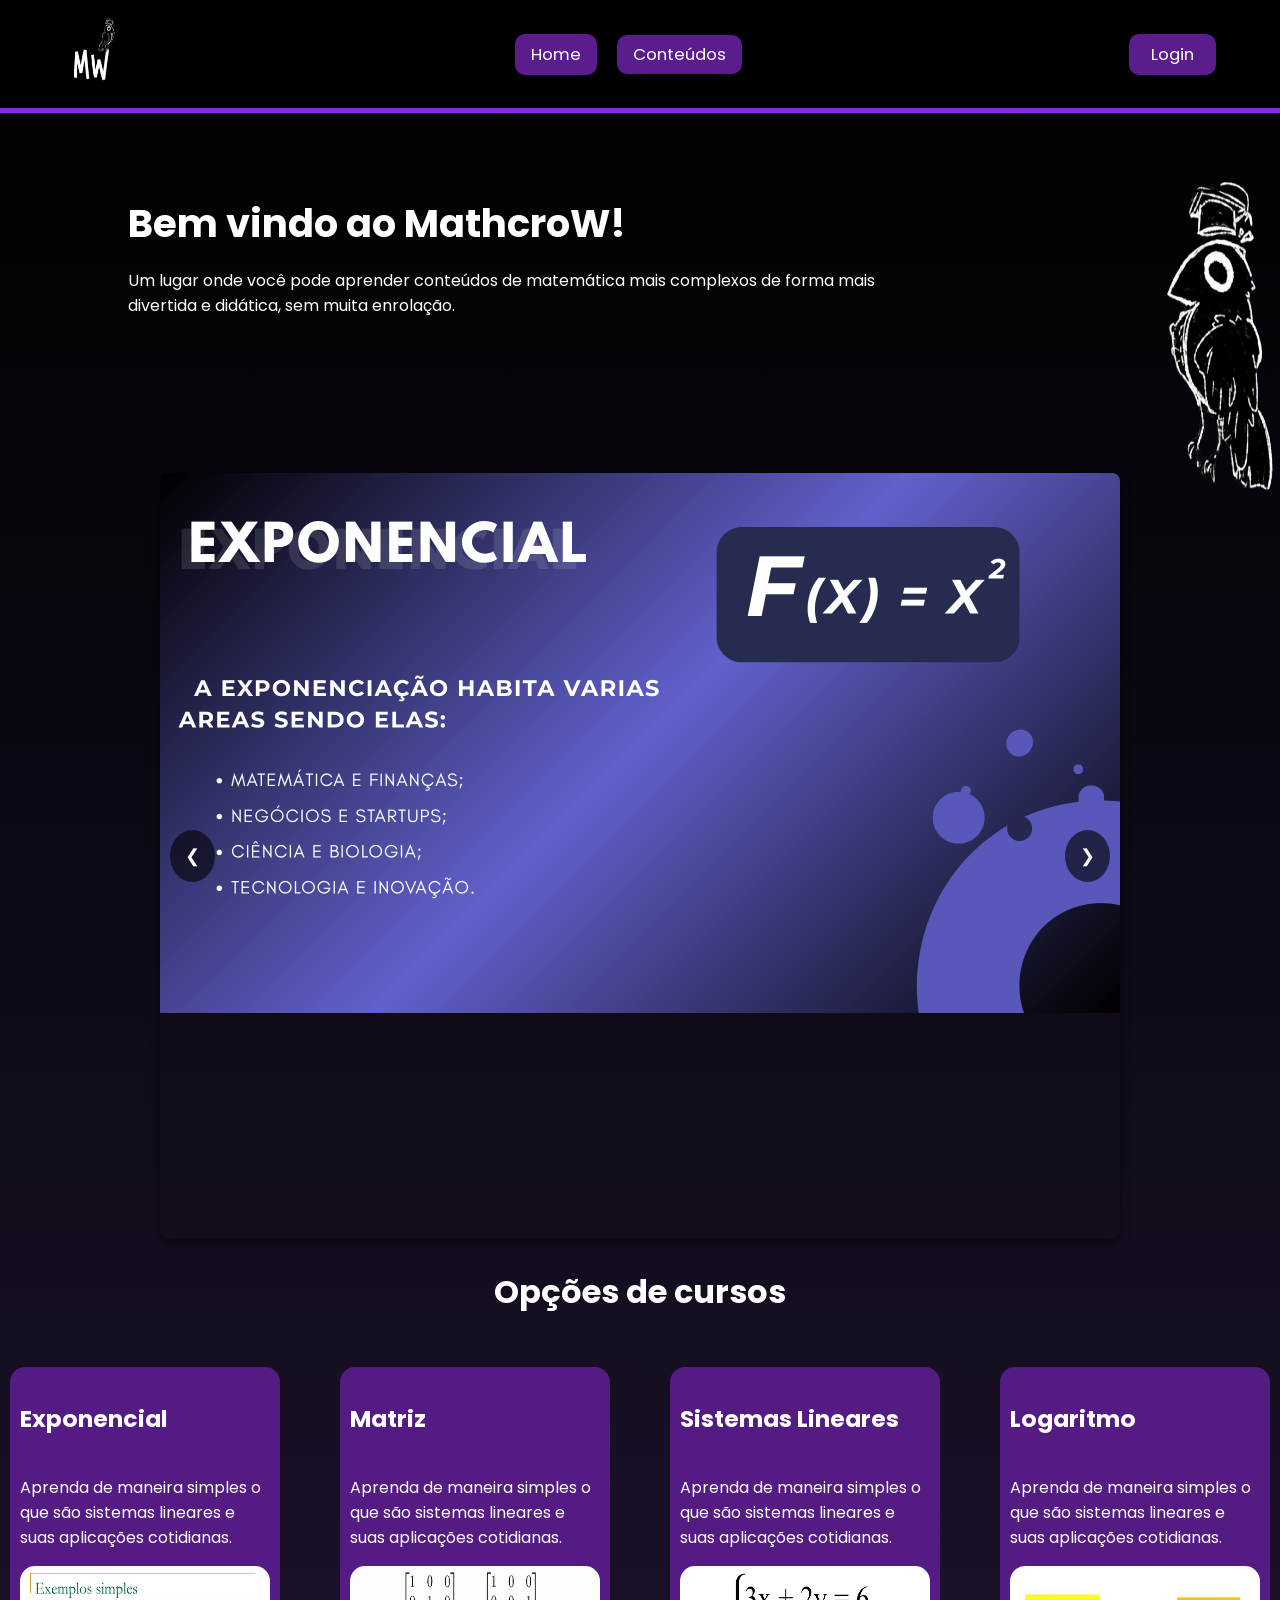
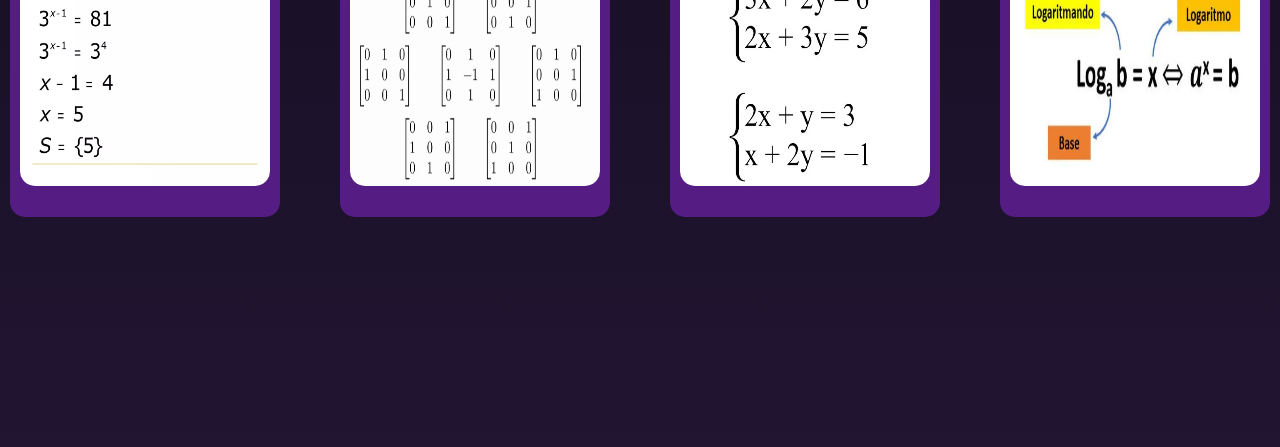
<file: index.html>
<!DOCTYPE html>
<html lang="pt-br">
<head>
    <meta charset="UTF-8">
    <meta name="viewport" content="width=device-width, initial-scale=1.0">
    <title>MathcroW - Home</title>
    <link rel="stylesheet" href="MathcroW/index.css">
    <style>
        @import url('https://fonts.googleapis.com/css2?family=Poppins:ital,wght@0,100;0,200;0,300;0,400;0,500;0,600;0,700;0,800;0,900;1,100;1,200;1,300;1,400;1,500;1,600;1,700;1,800;1,900&display=swap');
    </style>
</head>
<body>

    <nav>
        <img src="MathcroW/img/MWLogo.png" alt="logo" class="logo">
        <div class="nav-links">
            <a href="index.html">Home</a>
            <div class="dropdown">
                <a class="conaa">Conteúdos</a>
                <div class="aba">
                    <a href="#expoimg">Exponencial</a>
                    <a href="#logimg">Logaritmo</a>
                    <a href="#matimg">Matrizes</a>
                    <a href="#sistimg">Sistemas Lineares</a>
                </div>
            </div>
        </div>
        <a class="btn-login" href="MathcroW/paginas/login.html" style="text-decoration: none; color: white;">Login</a>
    </nav>

    <div class="bottom-space"></div>

    <div style="height: 50px;"></div>

    
    <div class="divBem">
        <h2 class="bemVindo">Bem vindo ao MathcroW!<p>Um lugar onde você pode aprender conteúdos de matemática mais complexos de forma mais divertida e didática, sem muita enrolação.</p></h2>
        <div style="width: 30vw;"></div>
        <img src="MathcroW/img/corvaaa.png" alt="Corvo Mascote">
    </div>



    <div class="carrossel-container">
        <div class="carrossel-slides">
          <div class="slide"><img src="MathcroW/img/1.png" alt="Descrição da imagem 1" id="expoimg"></div>
          <div class="slide"><img src="MathcroW/img/2.png" alt="Descrição da imagem 2" id="logimg"></div>
          <div class="slide"><img src="MathcroW/img/3.png" alt="Descrição da imagem 3" id="matimg"></div>
          <div class="slide"><img src="MathcroW/img/4.png" alt="Descrição da imagem 4" id="sistimg"></div>
        </div>
        <button class="botao-prev" onclick="moveSlide(-1)">&#10094;</button>
        <button class="botao-next" onclick="moveSlide(1)">&#10095;</button>
    </div>

    <h1 class="titulo-planos">Opções de cursos</h1>
    <div class="container-planos">
        <div class="planos" onclick="planoSelecionado('exp')"><h3>Exponencial</h3><p>Aprenda de maneira simples o que são sistemas lineares e suas aplicações cotidianas.</p><img src="MathcroW/img/Equacao-exponencial-4-2048.webp" alt=""></div>
        <div class="planos" onclick="planoSelecionado('mat')"><h3>Matriz</h3><p>Aprenda de maneira simples o que são sistemas lineares e suas aplicações cotidianas.</p><img src="MathcroW/img/matrizes-resumo-og (1).webp" alt=""></div>
        <div class="planos" onclick="planoSelecionado('sis')"><h3>Sistemas Lineares</h3><p>Aprenda de maneira simples o que são sistemas lineares e suas aplicações cotidianas.</p><img src="MathcroW/img/sistema-linear.webp" alt=""></div>
        <div class="planos" onclick="planoSelecionado('log')"><h3>Logaritmo</h3><p>Aprenda de maneira simples o que são sistemas lineares e suas aplicações cotidianas.</p><img src="MathcroW/img/logaritmodefinicao-0.webp" alt=""></div>
    </div> 
    <div class="rodape"></div> 
    <script>
        
        let slideIndex = 0;

        let slideTimer = setInterval(() => { 
            moveSlide(1);
            console.log('Passado');
        }, 4000);

        function moveSlide(passo) {
            const slides = document.querySelectorAll('.slide');
            const totalSlides = slides.length;

            slideIndex += passo;

            if (slideIndex >= totalSlides) {
                slideIndex = 0;
            }

            if (slideIndex < 0) {
                slideIndex = totalSlides - 1;
            }

            const containerSlides = document.querySelector('.carrossel-slides');
            containerSlides.style.transform = `translateX(${-slideIndex * 100}%)`;
        }

        function planoSelecionado(qual){
            localStorage.setItem('materia', qual);
            window.location.href = 'MathcroW/paginas/login.html';
        }
    </script>
</body>
</html>
</file>
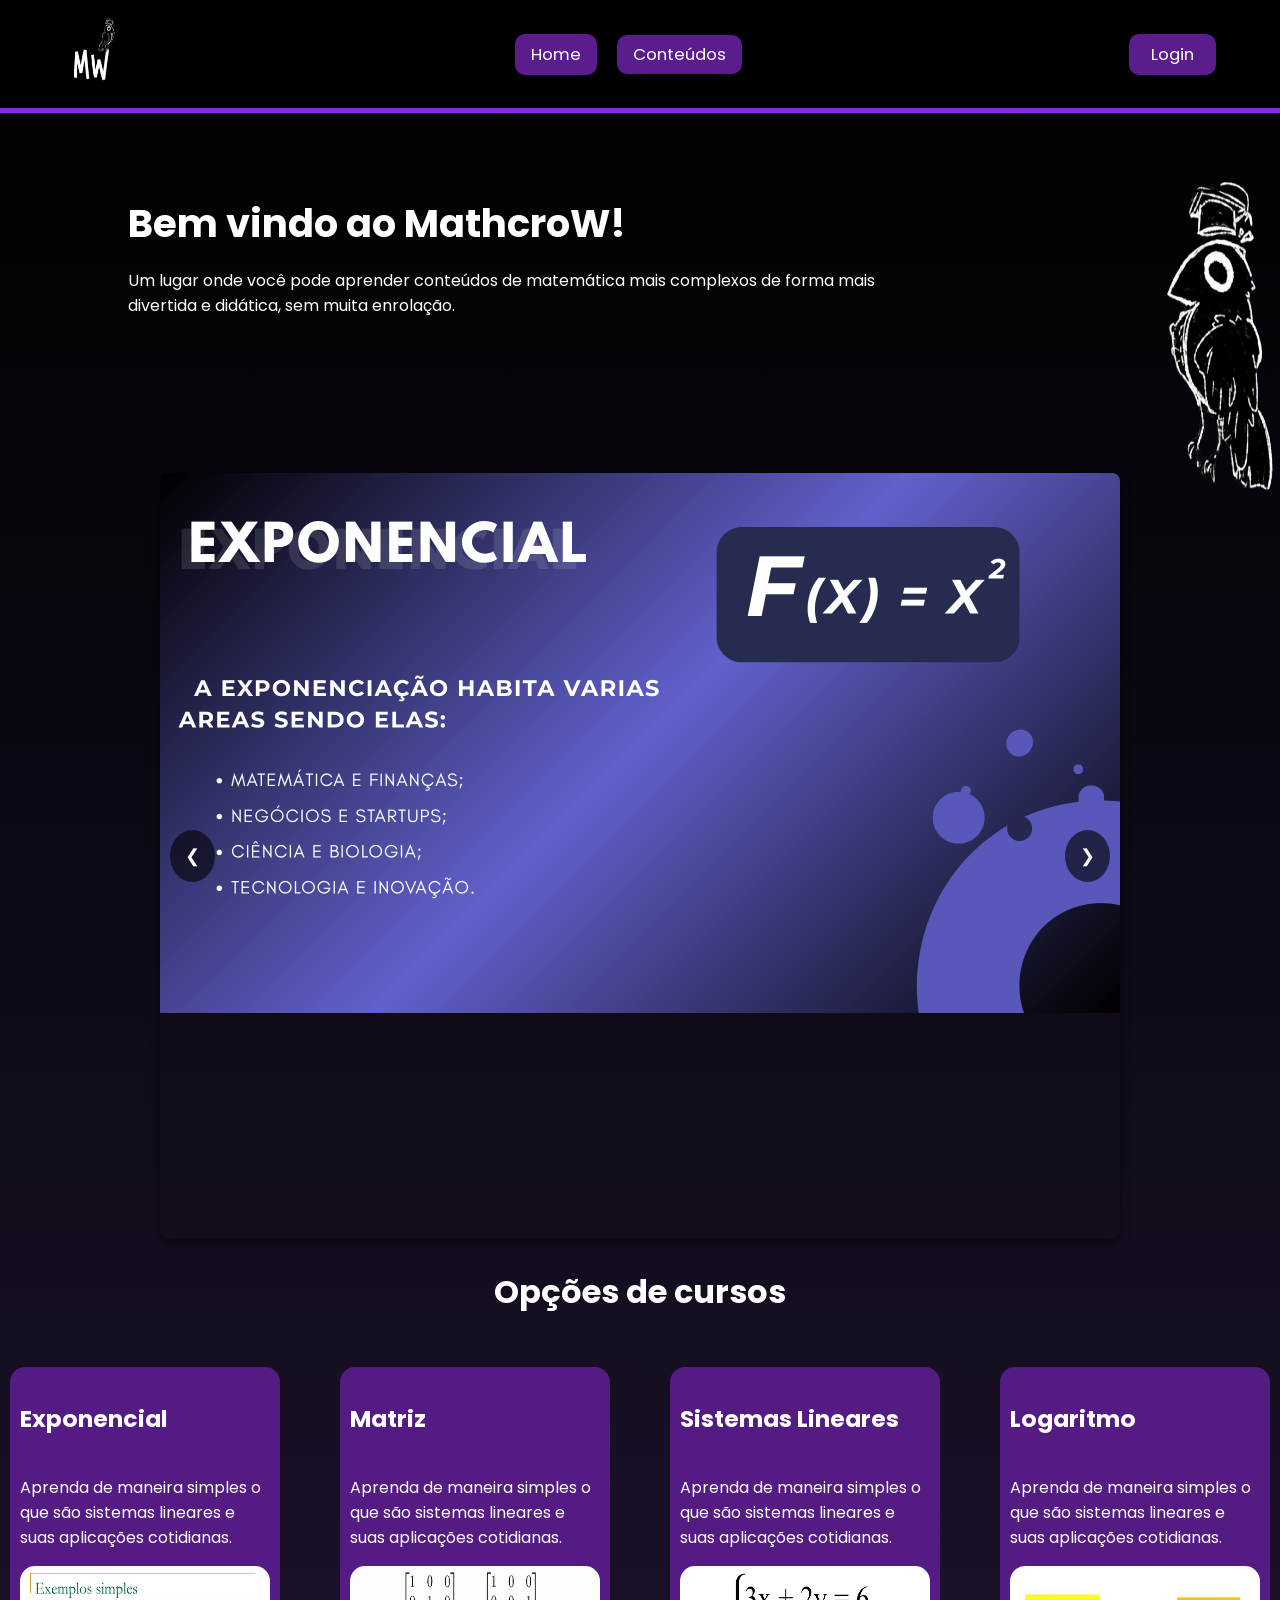
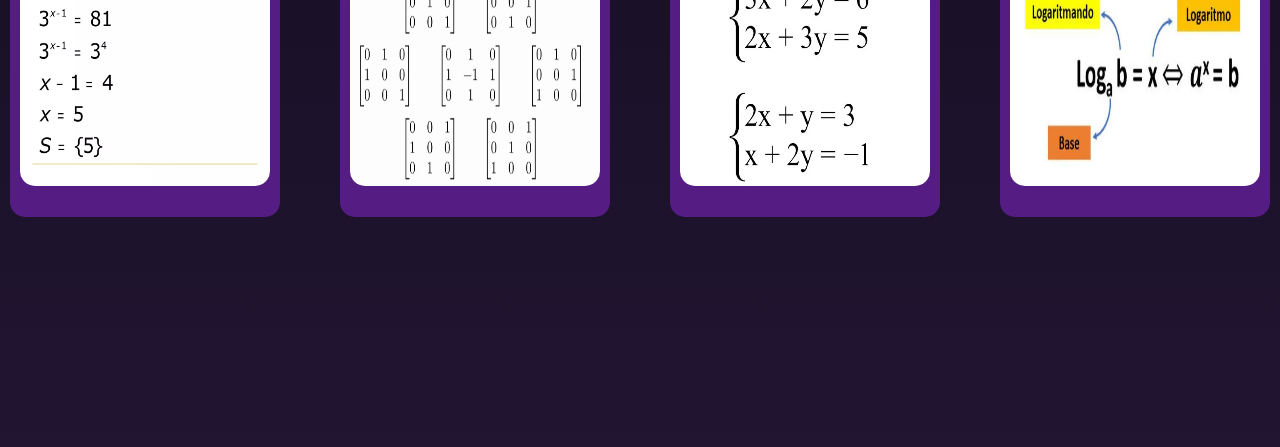
<file: MathcroW/paginas/index.html>
<!DOCTYPE html>
<html lang="pt-br">
<head>
    <meta charset="UTF-8">
    <meta name="viewport" content="width=device-width, initial-scale=1.0">
    <title>MathcroW - Home</title>
    <link rel="stylesheet" href="../index.css">
    <style>
        @import url('https://fonts.googleapis.com/css2?family=Poppins:ital,wght@0,100;0,200;0,300;0,400;0,500;0,600;0,700;0,800;0,900;1,100;1,200;1,300;1,400;1,500;1,600;1,700;1,800;1,900&display=swap');
    </style>
</head>
<body>

    <nav>
        <img src="../img/MWLogo.png" alt="logo" class="logo">
        <div class="nav-links">
            <a href="index.html">Home</a>
            <div class="dropdown">
                <a class="conaa">Conteúdos</a>
                <div class="aba">
                    <a href="#expoimg">Exponencial</a>
                    <a href="#logimg">Logaritmo</a>
                    <a href="#matimg">Matrizes</a>
                    <a href="#sistimg">Sistemas Lineares</a>
                </div>
            </div>
        </div>
        <button class="btn-login" onclick="window.location.href = 'login.html'">Login</button>
    </nav>

    <div class="bottom-space"></div>

    <div style="height: 50px;"></div>

    
    <div class="divBem">
        <h2 class="bemVindo">Bem vindo ao MathcroW!<p>Um lugar onde você pode aprender conteúdos de matemática mais complexos de forma mais divertida e didática, sem muita enrolação.</p></h2>
        <div style="width: 30vw;"></div>
        <img src="../img/corvaaa.png" alt="Corvo Mascote">
    </div>



    <div class="carrossel-container">
        <div class="carrossel-slides">
          <div class="slide"><img src="../img/1.png" alt="Descrição da imagem 1" id="expoimg"></div>
          <div class="slide"><img src="../img/2.png" alt="Descrição da imagem 2" id="logimg"></div>
          <div class="slide"><img src="../img/3.png" alt="Descrição da imagem 3" id="matimg"></div>
          <div class="slide"><img src="../img/4.png" alt="Descrição da imagem 4" id="sistimg"></div>
        </div>
        <button class="botao-prev" onclick="moveSlide(-1)">&#10094;</button>
        <button class="botao-next" onclick="moveSlide(1)">&#10095;</button>
    </div>

    <h1 class="titulo-planos">Opções de cursos</h1>
    <div class="container-planos">
        <div class="planos" onclick="planoSelecionado('exp')"><h3>Exponencial</h3><p>Aprenda de maneira simples o que são sistemas lineares e suas aplicações cotidianas.</p><img src="../img/Equacao-exponencial-4-2048.webp" alt=""></div>
        <div class="planos" onclick="planoSelecionado('mat')"><h3>Matriz</h3><p>Aprenda de maneira simples o que são sistemas lineares e suas aplicações cotidianas.</p><img src="../img/matrizes-resumo-og (1).webp" alt=""></div>
        <div class="planos" onclick="planoSelecionado('sis')"><h3>Sistemas Lineares</h3><p>Aprenda de maneira simples o que são sistemas lineares e suas aplicações cotidianas.</p><img src="../img/sistema-linear.webp" alt=""></div>
        <div class="planos" onclick="planoSelecionado('log')"><h3>Logaritmo</h3><p>Aprenda de maneira simples o que são sistemas lineares e suas aplicações cotidianas.</p><img src="../img/logaritmodefinicao-0.webp" alt=""></div>
    </div> 
    <div class="rodape"></div> 
    <script>
        let slideIndex = 0;

        let slideTimer = setInterval(() => { 
            moveSlide(1);
            console.log('Passado');
        }, 4000);

        function moveSlide(passo) {
            const slides = document.querySelectorAll('.slide');
            const totalSlides = slides.length;

            slideIndex += passo;

            if (slideIndex >= totalSlides) {
                slideIndex = 0;
            }

            if (slideIndex < 0) {
                slideIndex = totalSlides - 1;
            }

            const containerSlides = document.querySelector('.carrossel-slides');
            containerSlides.style.transform = `translateX(${-slideIndex * 100}%)`;
        }

        function planoSelecionado(qual){
            sessionStorage.setItem('materia', qual);
            window.location.href = 'login.html';
        }
    </script>
</body>
</html>
</file>
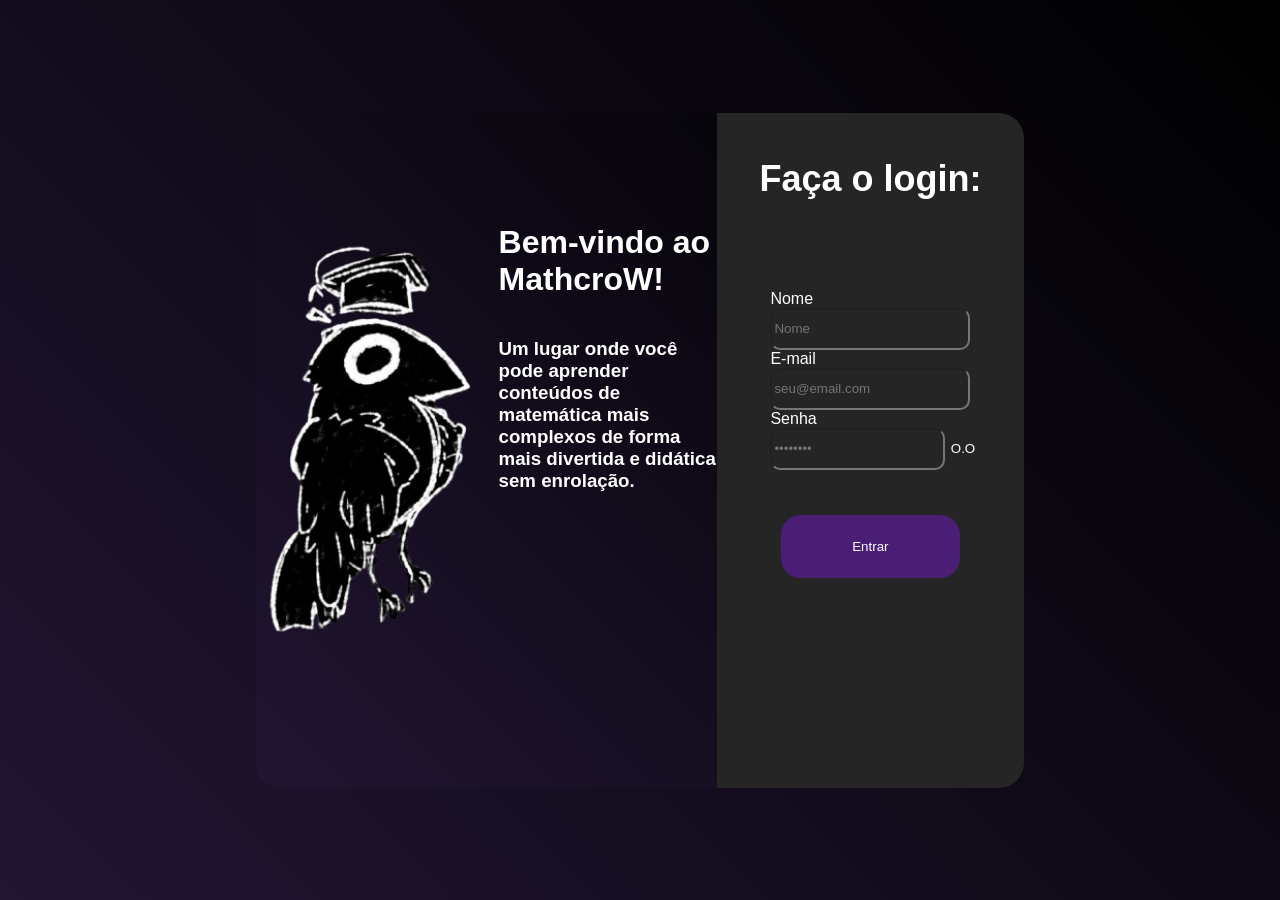
<file: MathcroW/paginas/login.html>
<!DOCTYPE html>
<html lang="pt-br">
<head>
    <meta charset="UTF-8">
    <meta name="viewport" content="width=device-width, initial-scale=1.0">
    <title>Entrar</title>
    <link rel="stylesheet" href="../login.css">
</head>
<body>
    <div class="container">
        <div class="bem-vindo">
            <a href="index.html"><img src="../img/corvaaaReverso.png" alt="logo"></a>
            <div class="texto-bem-vindo">
                <h1>Bem-vindo ao MathcroW!</h1>
                <h3>Um lugar onde você pode aprender conteúdos de matemática mais complexos de forma mais divertida e didática sem enrolação.</h3>
            </div>
        </div>
        <form class="formulario">
            <h2>Faça o login:</h2> 
                <div class="form-group">
                    <label for="nomeQueQuero">Nome</label>
                    <input type="text" id="nomeQueQuero" placeholder="Nome">
                </div>
                <div class="form-group">
                    <label for="email">E-mail</label>
                    <input type="email" id="email" placeholder="seu@email.com">
                </div>
                <div class="form-group">
                    <label for="senha">Senha</label>
                    <div class="form-group senha">
                        <input type="password" id="senha" placeholder="••••••••">
                        <button class="bt-olho" id="olhoSenha" type="button" onclick="mudarSenha()">O.O</button>
                    </div>
                </div>
            <button type="button" class="bt-entrar" onclick="entrar()">Entrar</button>
            </form>
    </div>
    <script src="../script.js"></script>
</file>
<file: MathcroW/index.css>
* {
    box-sizing: border-box;
}

body {
    background: linear-gradient(to bottom, rgb(0, 0, 0), rgb(33, 21, 50));
    margin: 0;
    padding: 0;
    min-height: 100vh;
}

/* Menu de Navegação Inteligente */
nav {
    width: 100%;
    height: 12vh;
    display: flex;
    justify-content: space-between; /* Empurra os links para a esquerda e o botão para a direita */
    align-items: center;
    background-color: rgb(0, 0, 0);
    padding: 0 5%; /* Margem dinâmica nas laterais */
}

.nav-links {
    display: flex;
    gap: 20px; /* Espaçamento controlado entre os links */
    align-items: center;
}

nav a {
    color: white;
    text-decoration: none;
    padding: 8px 16px;
    background-color: rgb(91, 29, 141);
    font-size: 1.3vw;
    border-radius: 10px;
    font-family: "Poppins", sans-serif;
    transition: background 0.3s;
}

nav a:hover {
    background-color: rgb(120, 40, 180);
}

/* ==========================================
   NOVO: CSS DO DROPDOWN (CONTEÚDOS)
   ========================================== */
.dropdown {
    position: relative;
    display: inline-block;
}

/* Garante que o link "Conteúdos" mantenha a mesma aparência */
.conaa {
    cursor: pointer;
}

/* A caixinha da aba que começa escondida */
.aba {
    display: none; 
    position: absolute;
    top: 100%; /* Surge logo abaixo do botão Conteúdos */
    left: 0;
    background-color: rgb(25, 15, 38); /* Um roxo bem escuro para combinar com o fundo */
    min-width: 200px;
    border: 1px solid rgb(91, 29, 141);
    border-radius: 10px;
    box-shadow: 0px 8px 16px rgba(0, 0, 0, 0.6);
    padding: 10px 0;
    z-index: 100;
    flex-direction: column;
}

/* Reseta o estilo global 'nav a' apenas para os links de DENTRO da aba */
.aba a {
    background-color: transparent; /* Remove o fundo roxo padrão */
    border-radius: 0;
    font-size: 1.2vw; /* Um pouco menor para caber na caixinha */
    padding: 12px 20px;
    display: block;
    text-align: left;
}

/* Efeito de passar o mouse nos links internos da aba */
.aba a:hover {
    background-color: rgb(91, 29, 141); /* Destaca com a cor do seu tema */
}

/* MÁGICA: Mostra a aba quando passa o mouse no container .dropdown */
.dropdown:hover .aba {
    display: flex;
}
/* ========================================== */


.btn-login {
    color: white;
    padding: 8px 22px;
    background-color: rgb(91, 29, 141);
    border-radius: 10px;
    border: none;
    font-size: 1.3vw;
    font-family: "Poppins", sans-serif;
    cursor: pointer;
    transition: background 0.3s;
}

.btn-login:hover {
    background-color: rgb(120, 40, 180);
}

.bottom-space {
    background-color: blueviolet;
    height: 5px;
    width: 100%; /* Ocupa 100% da tela de forma responsiva */
}



/* ==========================================
   CSS DO CARROSSEL (Mantido e revisado)
   ========================================== */
.carrossel-container {
    position: relative;
    width: 75%; 
    margin: auto;
    overflow: hidden; 
    border-radius: 8px;
    box-shadow: 0 4px 10px rgba(0, 0, 0, 0.5);
    height: 85vh;
    margin-bottom: 30px;
    margin-top: -50px;
}

.carrossel-slides {
    display: flex;
    transition: transform 0.5s ease-in-out; 
    width: 100%;
}

.slide {
    min-width: 100%;
}

.slide img {
    width: 100%;
    display: block;
    height: auto;
    object-fit: cover;
}

.botao-prev, .botao-next {
    position: absolute;
    top: 50%;
    transform: translateY(-50%);
    background-color: rgba(0, 0, 0, 0.6);
    color: white;
    border: none;
    padding: 15px;
    cursor: pointer;
    font-size: 18px;
    border-radius: 50%;
    transition: background-color 0.3s;
    user-select: none;
    z-index: 10;
}

.botao-prev:hover, .botao-next:hover {
    background-color: rgba(91, 29, 141, 0.9); /* Muda para a cor do seu tema ao passar o mouse */
}

.botao-prev { left: 10px; }
.botao-next { right: 10px; }









.logo{
    width: 5vw;
    height: 10vh;
}

.bemVindo{
    color: white;
    margin-left: 10vw;
    font-size: 3vw;
    font-family: 'Poppins', Verdana, Geneva, Tahoma, sans-serif;
}
.bemVindo p{
    font-size: 16px;
    font-weight: normal;
    
}

.divBem{
    display: flex;
    box-sizing: border-box;
}

.divBem img{
    width: 10vw;
    height: 40vh;
}

.titulo-planos{
    justify-content: center;
    color: #ffff;
    font-family: "Poppins", sans-serif;
    display: flex;
}

.container-planos{
    display: flex;
    align-items: center;
    justify-content: center;
}

.planos{
    height: 450px;
    width: 300px;
    border-radius: 15px;
    background-color:rgba(91, 29, 141, 0.9);
    padding: 10px;
    display: flex;
    justify-content: flex-start;
    color: rgb(255, 255, 255);
    font-size: 20px;
    font-family: "Poppins", sans-serif;
    margin: 30px;
    flex-direction: column;
}
.planos img{
    height: 220px;
    width: 250px;
    border-radius: 15px;
}

.planos p{
    font-size: 16px;
}

.planos:hover{
    box-shadow: 10px 10px 10px rgb(0, 0, 0);
    transition: 0.3s;
    cursor: pointer;
    background-color: blueviolet;
}
.rodape{
    height: 200px;
    width: auto;
}
</file>
<file: MathcroW/login.css>
*{
    font-family: "Poppins", sans-serif;
}

body{
    margin: 0px;
    padding: 0px;
    width: 100vw;
    height: 100vh;
    background: linear-gradient(45deg, rgb(33, 21, 50), rgb(0, 0, 0));
    display: flex;
    align-items: center;
    justify-content: center;

}

.container{
    display: flex;
    width: 60vw;
    height: 75vh;
    background-color: rgb(38, 19, 65);
    flex-direction: row;    
    background: linear-gradient(45deg, rgb(33, 21, 50), rgb(0, 0, 0));
    border-radius: 25px;
}

.bem-vindo{
    display: flex;
    flex: 3;
    flex-direction: row;
}

.bem-vindo a{
    align-self: center;
    cursor: pointer;
}

.bem-vindo img{
    width: auto;
    height: 50vh;
}

.texto-bem-vindo{
    display: flex;
    flex-direction: column;
    margin-top: 10vh;
    color: white;
}

.formulario{
    display: flex;
    flex: 2;
    background-color: rgb(37, 37, 37);
    flex-direction: column;
    align-items: center;
    color: white;
    padding: 0px;
    margin: 0px;
    border-radius: 0px 25px 25px 0px;
}

.formulario h2{
    justify-self: flex-start;
    font-size: 4vh;
    margin-top: 5vh;
    margin-bottom: 10vh;
}

.form-group{
    display: flex;
    flex-direction: column;
}

.senha{
    display: flex;
    flex-direction: row;
}

.form-group input{
    background-color: rgb(37, 37, 37);
    width: 15vw;
    height: 4vh;
    border-radius: 10px;
    color: white;
}

.senha input{
    background-color: rgb(37, 37, 37);
    width: 13vw;
    height: 4vh;
    color: white;
}

.senha button{
    background-color: rgb(37, 37, 37);
    width: 2vw;
    height: 100%;
    color: white;
    border: none;
}

.bt-entrar{
    margin-top: 5vh;
    background-color: rgb(75, 30, 117);
    width: 14vw;
    height: 7vh;
    color: white;
    border-radius: 20px;
    border: none;
    cursor: pointer;
    transition: 0.3s;
}

.bt-entrar:hover{
    background-color: blueviolet;
}
</file>
